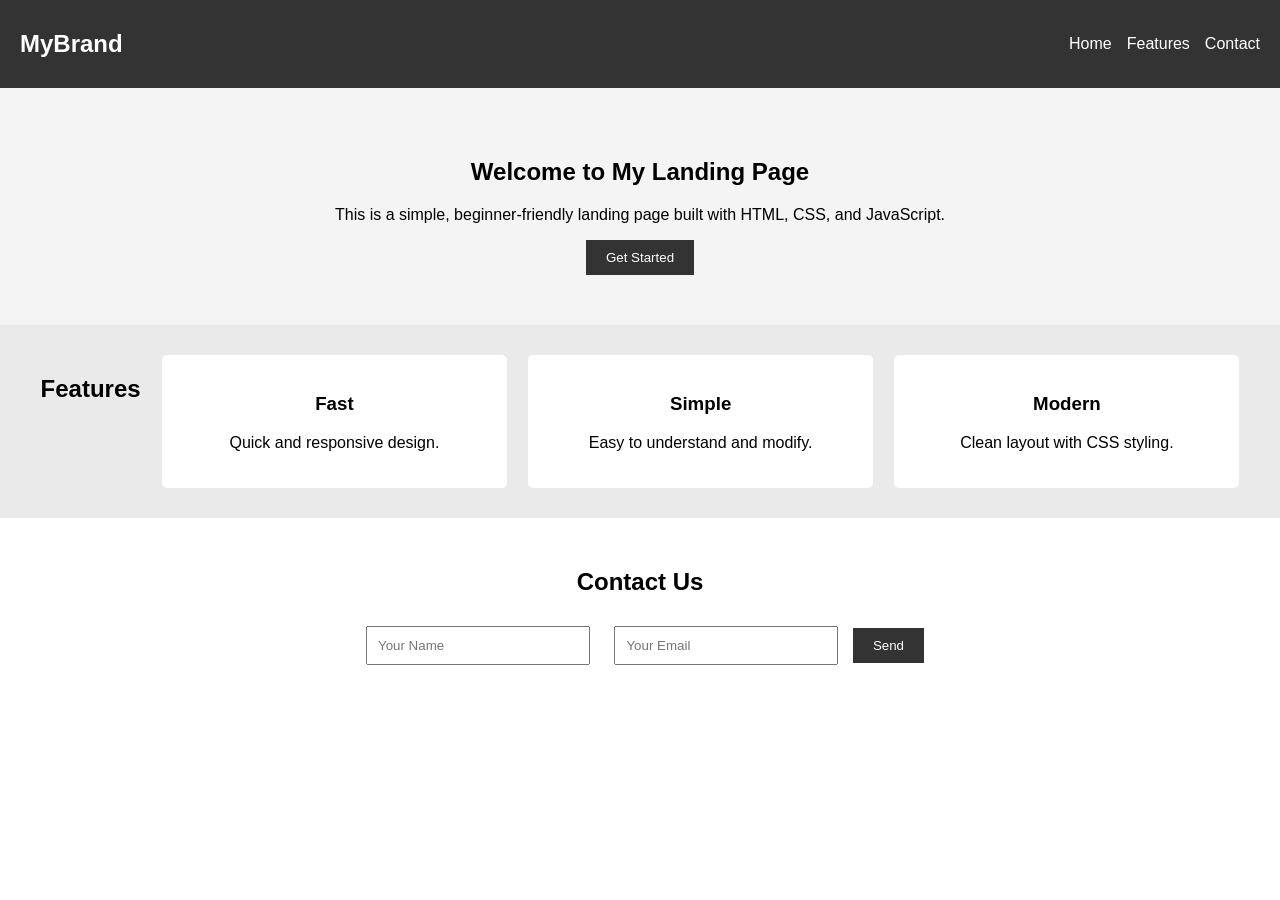
<file: index.html>
<!DOCTYPE html>
<html lang="en">
<head>
    <meta charset="UTF-8">
    <meta name="viewport" content="width=device-width, initial-scale=1.0">
    <title>Landing Page</title>
    <link rel="stylesheet" href="style.css">
</head>
<link rel="stylesheet" href="style.css">
<body>

    <!-- Navigation -->
    <header>
        <nav>
            <h1 class="logo">MyBrand</h1>
            <ul>
                <li><a href="#home">Home</a></li>
                <li><a href="#features">Features</a></li>
                <li><a href="#contact">Contact</a></li>
            </ul>
        </nav>
    </header>

    <!-- Hero Section -->
    <section id="home" class="hero">
        <h2>Welcome to My Landing Page</h2>
        <p>This is a simple, beginner-friendly landing page built with HTML, CSS, and JavaScript.</p>
        <button onclick="showMessage()">Get Started</button>
    </section>

    <!-- Features Section -->
    <section id="features" class="features">
        <h2>Features</h2>
        <div class="feature-box">
            <h3>Fast</h3>
            <p>Quick and responsive design.</p>
        </div>
        <div class="feature-box">
            <h3>Simple</h3>
            <p>Easy to understand and modify.</p>
        </div>
        <div class="feature-box">
            <h3>Modern</h3>
            <p>Clean layout with CSS styling.</p>
        </div>
    </section>

    <!-- Contact Section -->
    <section id="contact" class="contact">
        <h2>Contact Us</h2>
        <form onsubmit="return validateForm()">
            <input type="text" id="name" placeholder="Your Name">
            <input type="email" id="email" placeholder="Your Email">
            <button type="submit">Send</button>
        </form>
    </section>

    <script src="script.js"></script>
</body>
</html>
</file>
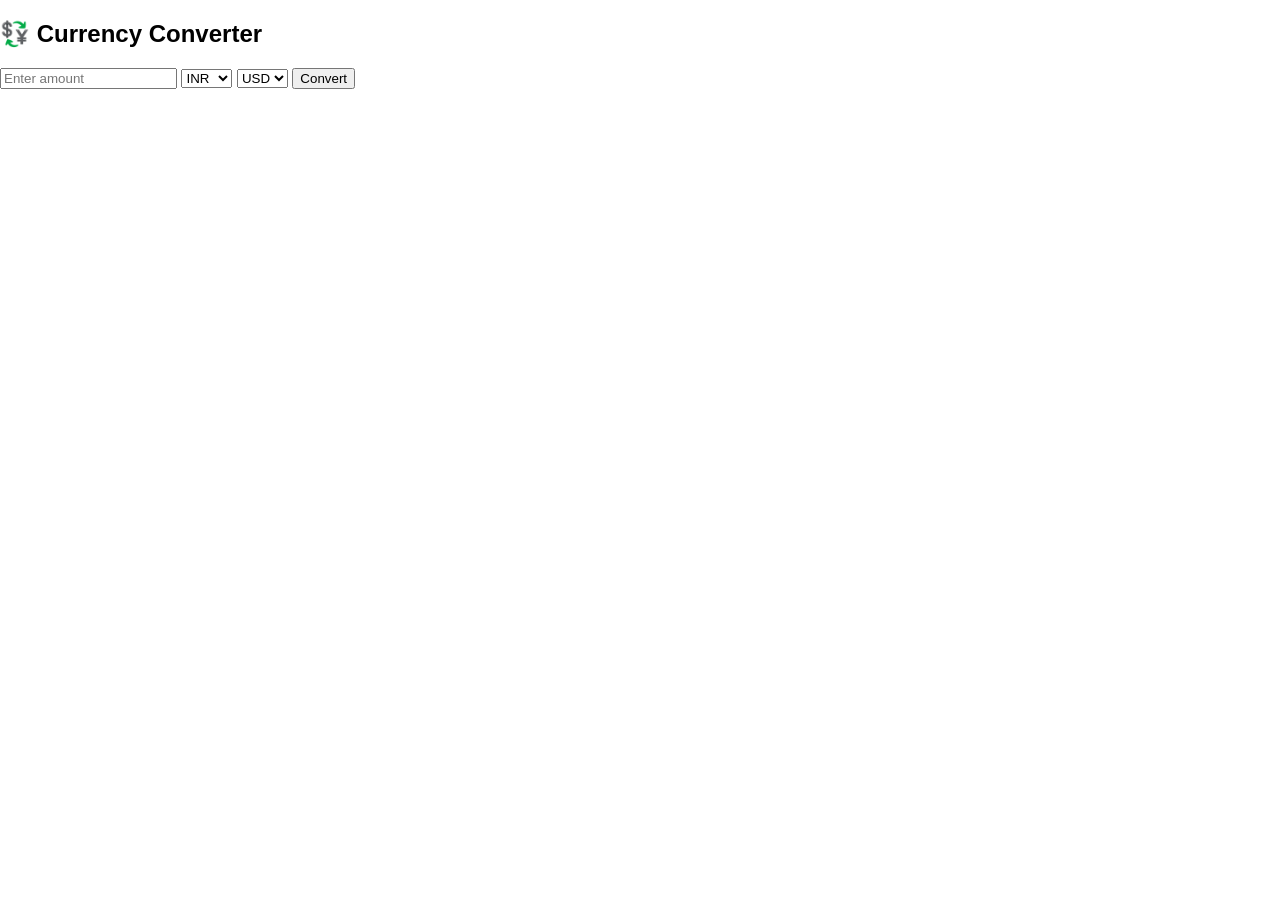
<file: index1.html>
<!DOCTYPE html>
<html lang="en">
<head>
    <meta charset="UTF-8">
    <title>Currency Converter</title>
    <link rel="stylesheet" href="style.css">
</head>
<body>
    <div class="converter">
        <h2>💱 Currency Converter</h2>
        <input type="number" id="amount" placeholder="Enter amount">

        <select id="fromCurrency">
            <option value="INR">INR</option>
            <option value="USD">USD</option>
            <option value="EUR">EUR</option>
        </select>

        <select id="toCurrency">
            <option value="USD">USD</option>
            <option value="INR">INR</option>
            <option value="EUR">EUR</option>
        </select>

        <button onclick="convertCurrency()">Convert</button>

        <p id="result"></p>
    </div>

    <script src="script.js"></script>
</body>
</html>
</file>
<file: style.css>
body {
    font-family: Arial, sans-serif;
    margin: 0;
    padding: 0;
}

/* Navigation */
header {
    background: #333;
    color: white;
    padding: 10px 20px;
}
nav {
    display: flex;
    justify-content: space-between;
    align-items: center;
}
nav ul {
    list-style: none;
    display: flex;
    gap: 15px;
}
nav ul li a {
    color: white;
    text-decoration: none;
}

/* Hero Section */
.hero {
    text-align: center;
    padding: 50px;
    background: #f4f4f4;
}
.hero button {
    padding: 10px 20px;
    background: #333;
    color: white;
    border: none;
    cursor: pointer;
}

/* Features */
.features {
    display: flex;
    justify-content: space-around;
    padding: 30px;
    background: #eaeaea;
}
.feature-box {
    background: white;
    padding: 20px;
    border-radius: 5px;
    width: 25%;
    text-align: center;
}

/* Contact */
.contact {
    text-align: center;
    padding: 30px;
}
.contact input {
    margin: 10px;
    padding: 10px;
    width: 200px;
}
.contact button {
    padding: 10px 20px;
    background: #333;
    color: white;
    border: none;
}
</file>
